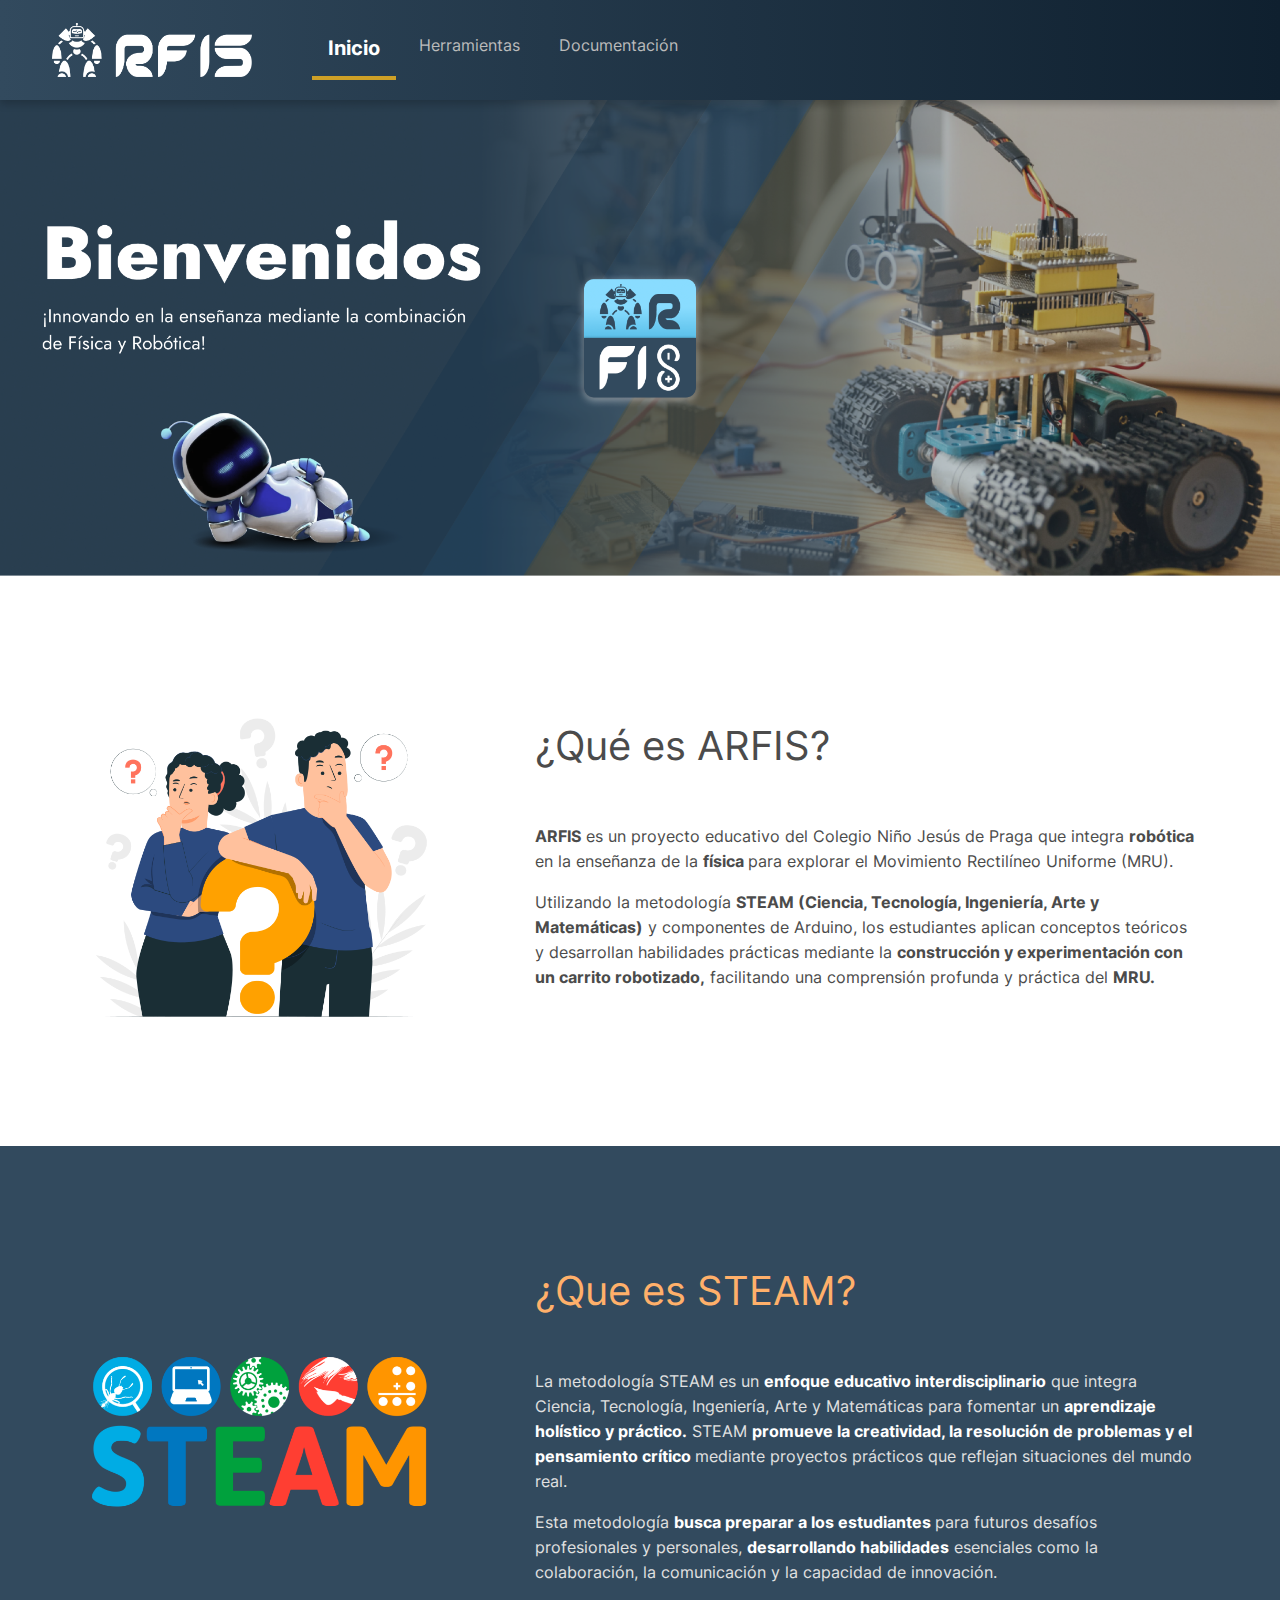
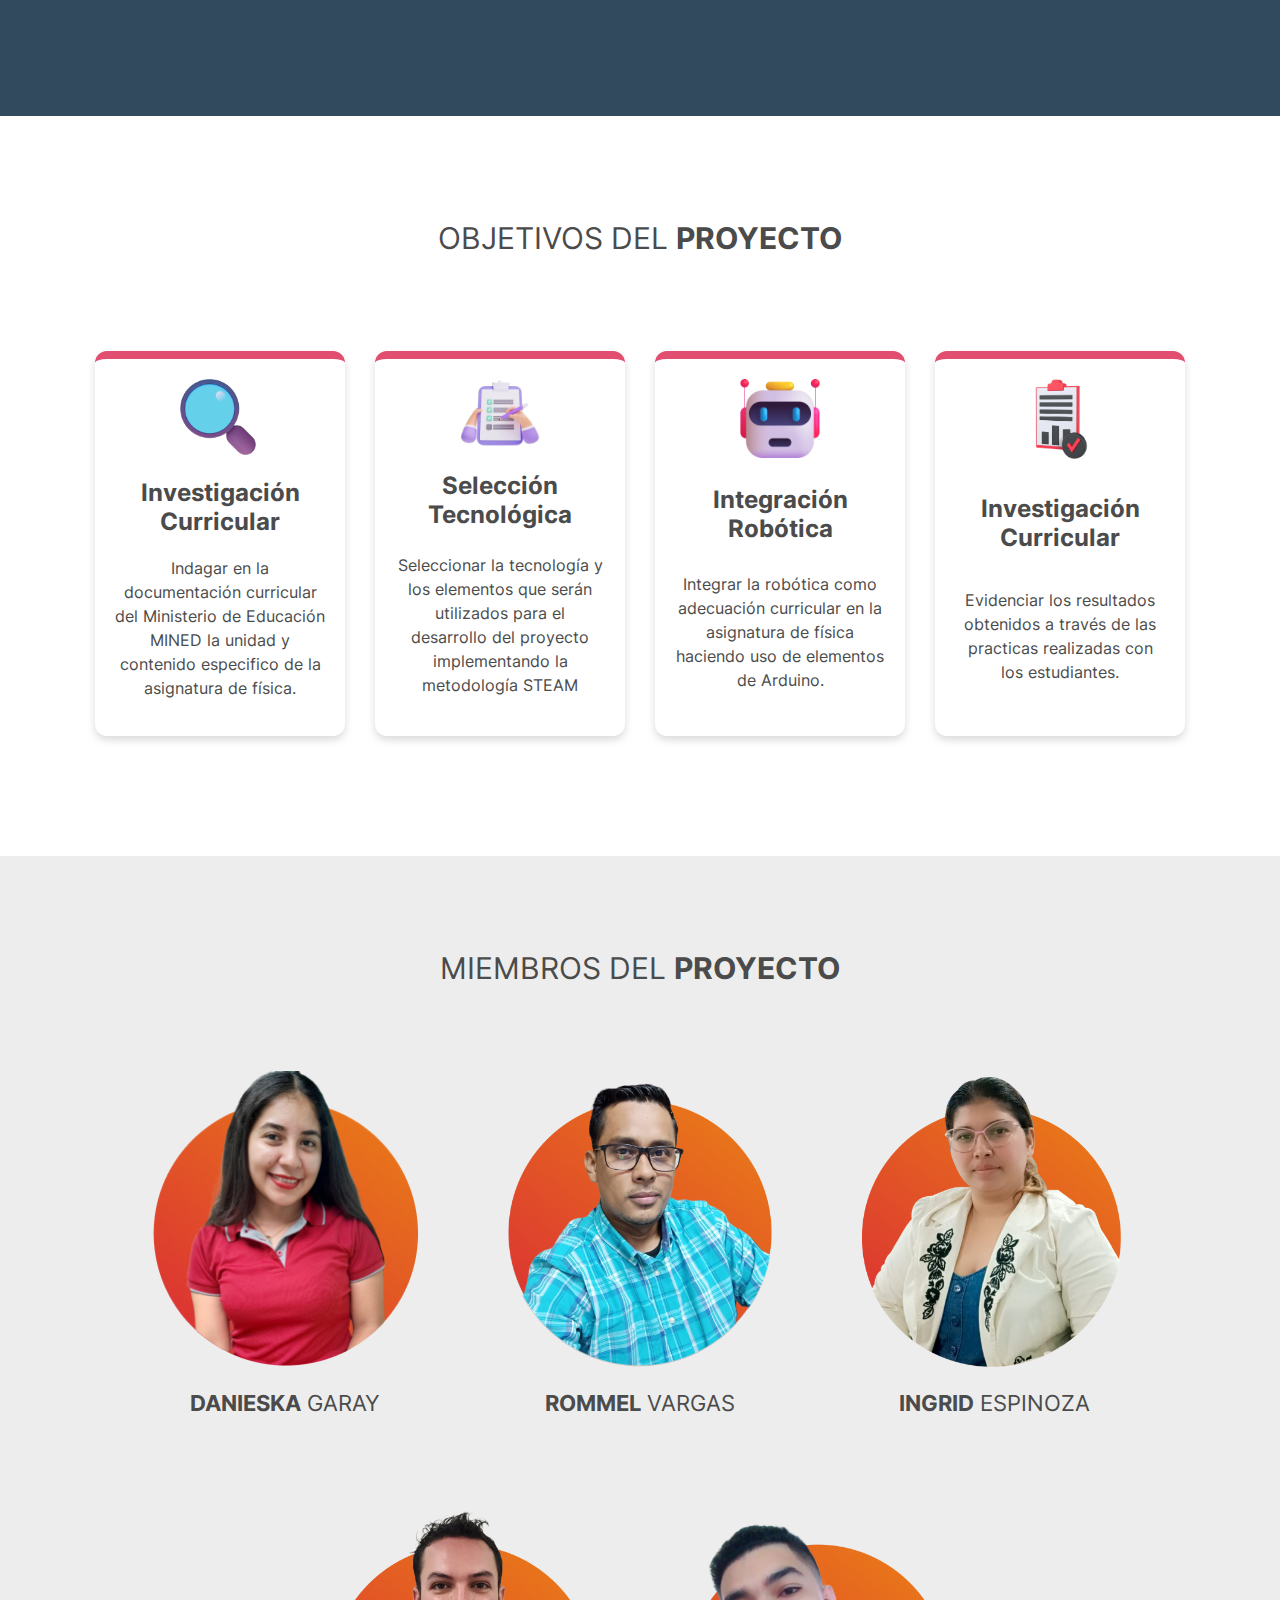
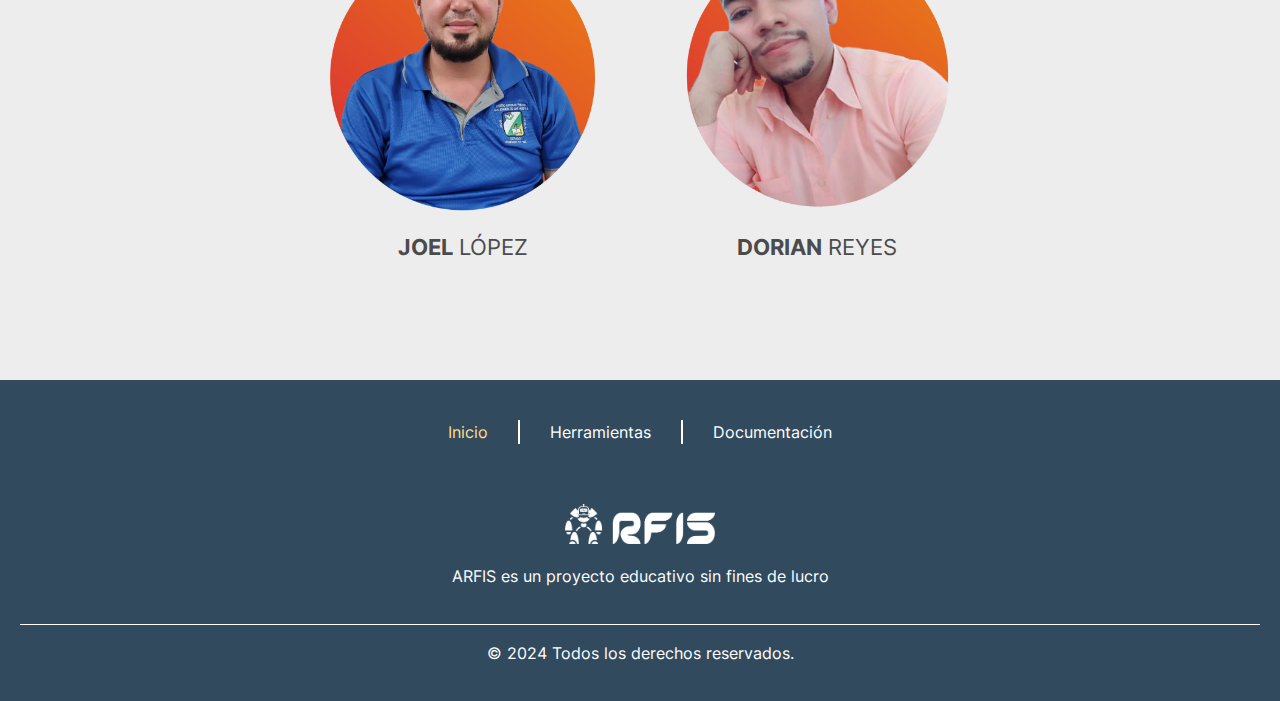
<file: index.html>
<!DOCTYPE html>
<html lang="es">
  <head>
    <meta charset="UTF-8" />
    <meta name="viewport" content="width=device-width, initial-scale=1.0" />
    <title>Inicio</title>
    <link rel="icon" href="./src/assets//img/Favicon.ico" type="" />
    <link
      rel="stylesheet"
      href="	https://cdn.jsdelivr.net/npm/bootstrap@5.3.3/dist/css/bootstrap.min.css"
    />
    <link rel="stylesheet" href="./src/css/styles.min.css" />
  </head>
  <body>
    <div class="container-base">
      <nav class="navbar navbar-expand-lg bg-body-tertiary">
        <div class="container-fluid">
          <div class="navbar-brand" href="#">
            <img class="logonav" src="./src/assets/img/logonav.png" alt="" />
          </div>
          <button
            class="navbar-toggler"
            type="button"
            data-bs-toggle="collapse"
            data-bs-target="#navbarSupportedContent"
            aria-controls="navbarSupportedContent"
            aria-expanded="false"
            aria-label="Toggle navigation"
          >
            <span class="navbar-toggler-icon"></span>
          </button>
          <div class="collapse navbar-collapse" id="navbarSupportedContent">
            <ul class="navbar-nav me-auto mb-2 mb-lg-0">
              <li class="nav-item activo">
                <a class="nav-link" aria-current="page" href="./index.html"
                  >Inicio</a
                >
              </li>
              <li class="nav-item">
                <a class="nav-link" href="./herramientas.html">Herramientas</a>
              </li>
              <li class="nav-item">
                <a class="nav-link" href="./Documentación.html">Documentación</a>
              </li>
            </ul>
          </div>
        </div>
      </nav>
    </div>
    <div class="banner-base">
      <img class="desk" src="./src/assets/img/banner.png" alt="" />
      <img class="mbl" src="./src/assets/img/bannermobile.png" alt="">

    </div>
    <div class="info">
      <section class="w-100 d-flex justify-content-center">
        <div class="block-1">
          <div class="text">
            <p style="font-size: 40px;" class="mb-5"><strong></strong>¿Qué es ARFIS?</p>
            <p>
              <strong>ARFIS</strong> es un proyecto educativo del Colegio Niño
              Jesús de Praga que integra <strong>robótica</strong> en la
              enseñanza de la <strong>física </strong>para explorar el
              Movimiento Rectilíneo Uniforme (MRU).
            </p>
            <p>
              Utilizando la metodología
              <strong
                >STEAM (Ciencia, Tecnología, Ingeniería, Arte y
                Matemáticas)</strong
              >
              y componentes de Arduino, los estudiantes aplican conceptos
              teóricos y desarrollan habilidades prácticas mediante la
              <strong
                >construcción y experimentación con un carrito
                robotizado,</strong
              >
              facilitando una comprensión profunda y práctica del
              <strong>MRU.</strong>
            </p>
          </div>
          <div class="img">
            <img src="./src/assets/img/as.png" alt="" />
          </div>
        </div>
      </section>

      <section class="b-2">
        <div class="block-1 strong" >
          <div class="text">
            <p style="color: #ffb06a !important; font-size: 40px" class="mb-5">¿Que es STEAM?</h>
            <p>
              La metodología STEAM es un
              <strong>enfoque educativo interdisciplinario</strong> que integra
              Ciencia, Tecnología, Ingeniería, Arte y Matemáticas para fomentar
              un <strong>aprendizaje holístico y práctico.</strong> STEAM
              <strong>
                promueve la creatividad, la resolución de problemas y el
                pensamiento crítico
              </strong>
              mediante proyectos prácticos que reflejan situaciones del mundo
              real.
            </p>
            <p>
              Esta metodología
              <strong>busca preparar a los estudiantes </strong>para futuros
              desafíos profesionales y personales,
              <strong>desarrollando habilidades</strong>
              esenciales como la colaboración, la comunicación y la capacidad de
              innovación.
            </p>
          </div>
          <div class="img">
            <img src="./src/assets/img/STEAMlogo.png" alt="" />
          </div>
        </div>
      </section>

      <div class="block-2">
        <div style="display: flex; align-items: center">
          <p style="margin: 0; font-size: 30px; color: #444444">
            OBJETIVOS DEL <strong>PROYECTO</strong>
          </p>
        </div>

        <div class="cards">
          <div class="e-card">
            <img src="./src/assets/img/LUPA.png" alt="" />
            <h4 class="title"><strong>Investigación Curricular</strong></h4>
            <p>
              Indagar en la documentación curricular del Ministerio de Educación
              MINED la unidad y contenido especifico de la asignatura de física.
            </p>
          </div>
          <div class="e-card">
            <img src="./src/assets/img/notes.png" alt="" />
            <h4 class="title"><strong>Selección Tecnológica</strong></h4>
            <p>
              Seleccionar la tecnología y los elementos que serán utilizados
              para el desarrollo del proyecto implementando la metodología STEAM
            </p>
          </div>
          <div class="e-card">
            <img src="./src/assets/img/headrobot.png" alt="" />
            <h4 class="title"><strong>Integración Robótica</strong></h4>
            <p>
              Integrar la robótica como adecuación curricular en la asignatura
              de física haciendo uso de elementos de Arduino.
            </p>
          </div>
          <div class="e-card">
            <img src="./src/assets/img/result.png" alt="" />
            <h4 class="title"><strong>Investigación Curricular</strong></h4>
            <p>
              Evidenciar los resultados obtenidos a través de las practicas
              realizadas con los estudiantes.
            </p>
          </div>
        </div>
      </div>

      <div class="block-3 w-100">
        <section>
          <div style="display: flex; align-items: center; margin-bottom: 80px">
            <p style="margin: 0; font-size: 30px; color: #444444">
              MIEMBROS DEL <strong>PROYECTO</strong>
            </p>
          </div>
          <ul class="integrants">
            <li class="person">
              <img src="./src/assets/img/integrants/Danieska.png" alt="">
                <p style="margin: 0; font-size: 22px;">
                   <strong>DANIESKA</strong>  GARAY
                </p>
            </li>
            <li class="person">
              <img src="./src/assets/img/integrants/Rommel.png" alt="">
              <p style="margin: 0; font-size: 22px;">
                <strong>ROMMEL</strong>  VARGAS
             </p>
            </li>
            <li class="person">
              <img src="./src/assets/img/integrants/Ingrid.png" alt="">
              <p style="margin: 0; font-size: 22px;">
                <strong>INGRID</strong>  ESPINOZA
              </p>
            </li>
            <li class="person">
              <img src="./src/assets/img/integrants/Joel.png" alt="">
              <p style="margin: 0; font-size: 22px;">
                <strong>JOEL</strong> LÓPEZ
              </p>
            </li>
            <li class="person">
              <img src="./src/assets/img/integrants/Dorian.png" alt="">
              <p style="margin: 0; font-size: 22px;">
                <strong>DORIAN</strong>  REYES
             </p>
            </li>
          </ul>
        </section>
      </div>
    </div>

    <div class="footer">
      <div class="pages">
        <a href="" class="active">Inicio</a>
        <span class="line"></span>
        <a href="./herramientas.html">Herramientas</a>
        <span class="line"></span>
        <a href="./Documentación.html">Documentación</a>
      </div>
      <div class="images">
        <img src="/src/assets/img/logonav.png" alt="">
        <p>ARFIS es un proyecto educativo sin fines de lucro</p>
      </div>
      <span class="line-ver"></span>
      <p class="mt-3">© 2024 Todos los derechos reservados.</p>
    </div>
    <script src="https://cdn.jsdelivr.net/npm/bootstrap@5.3.3/dist/js/bootstrap.bundle.min.js"></script>
  </body>
</html>
</file>
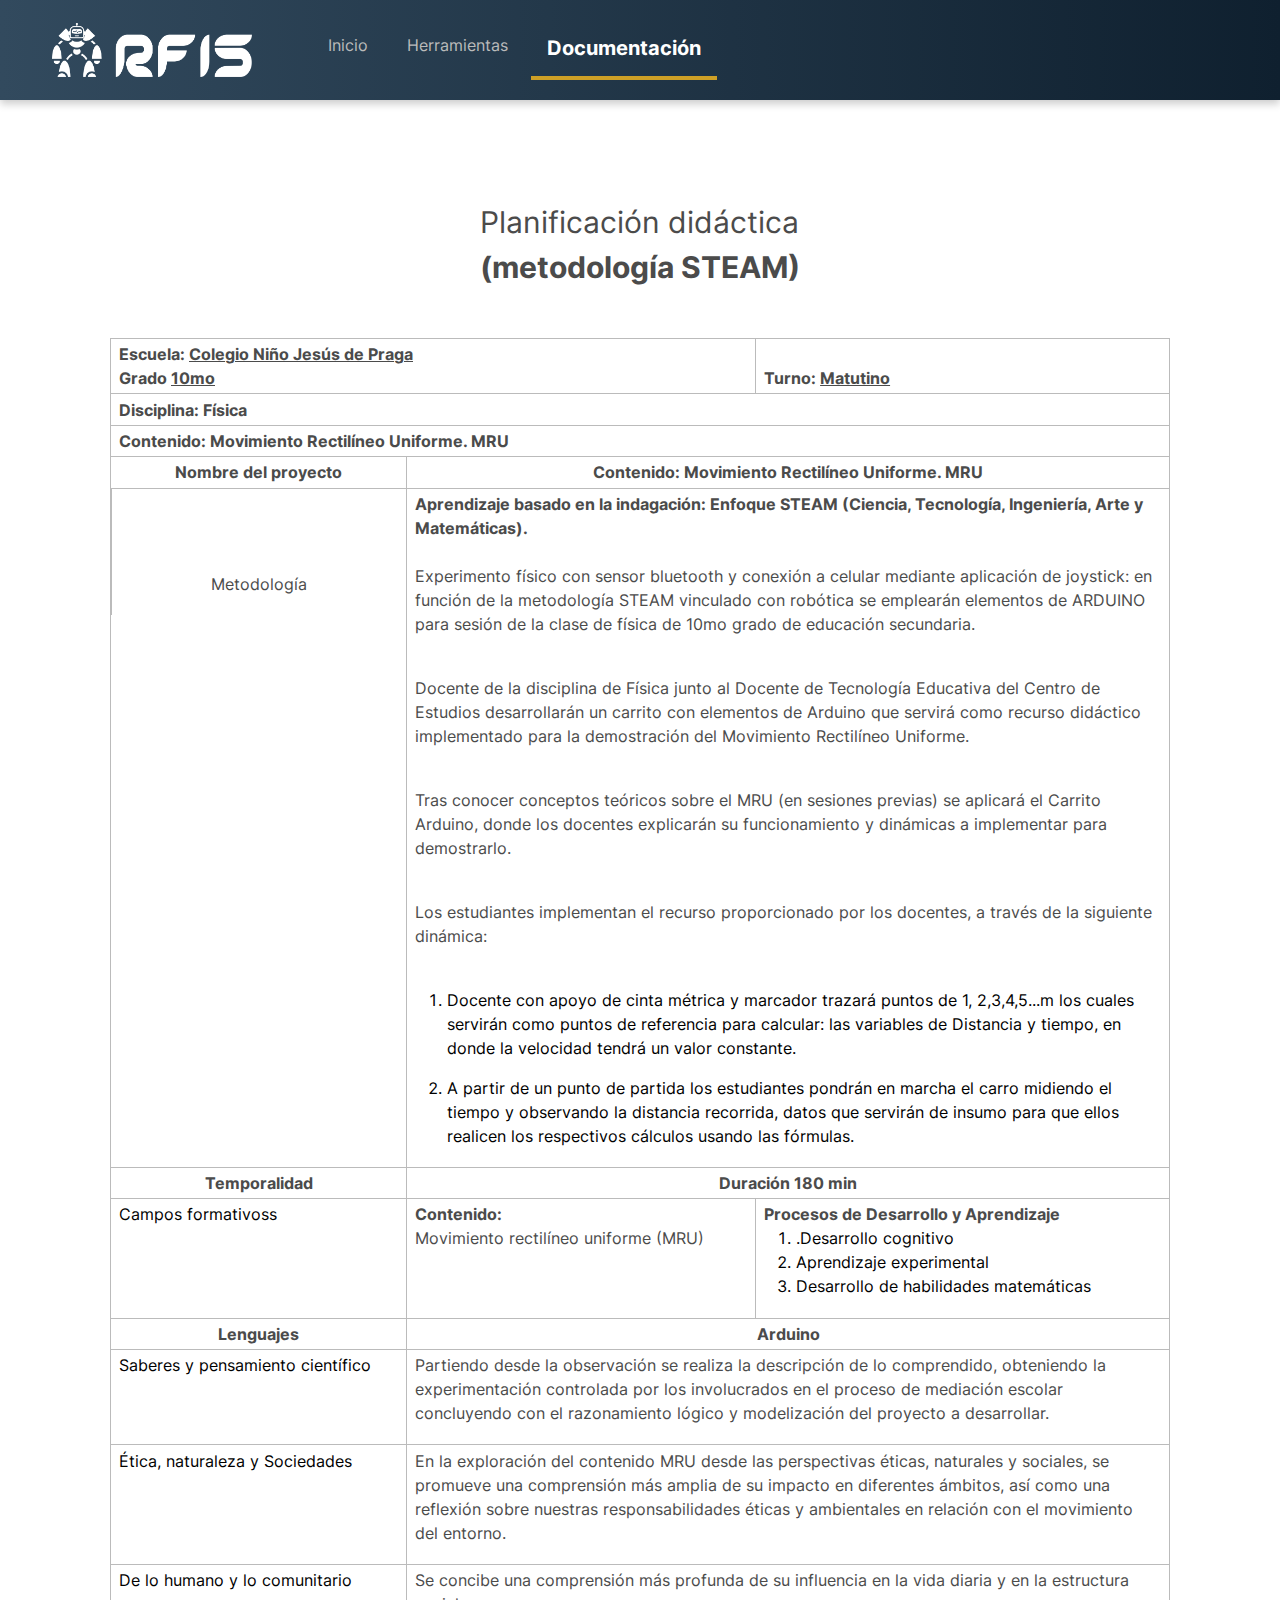
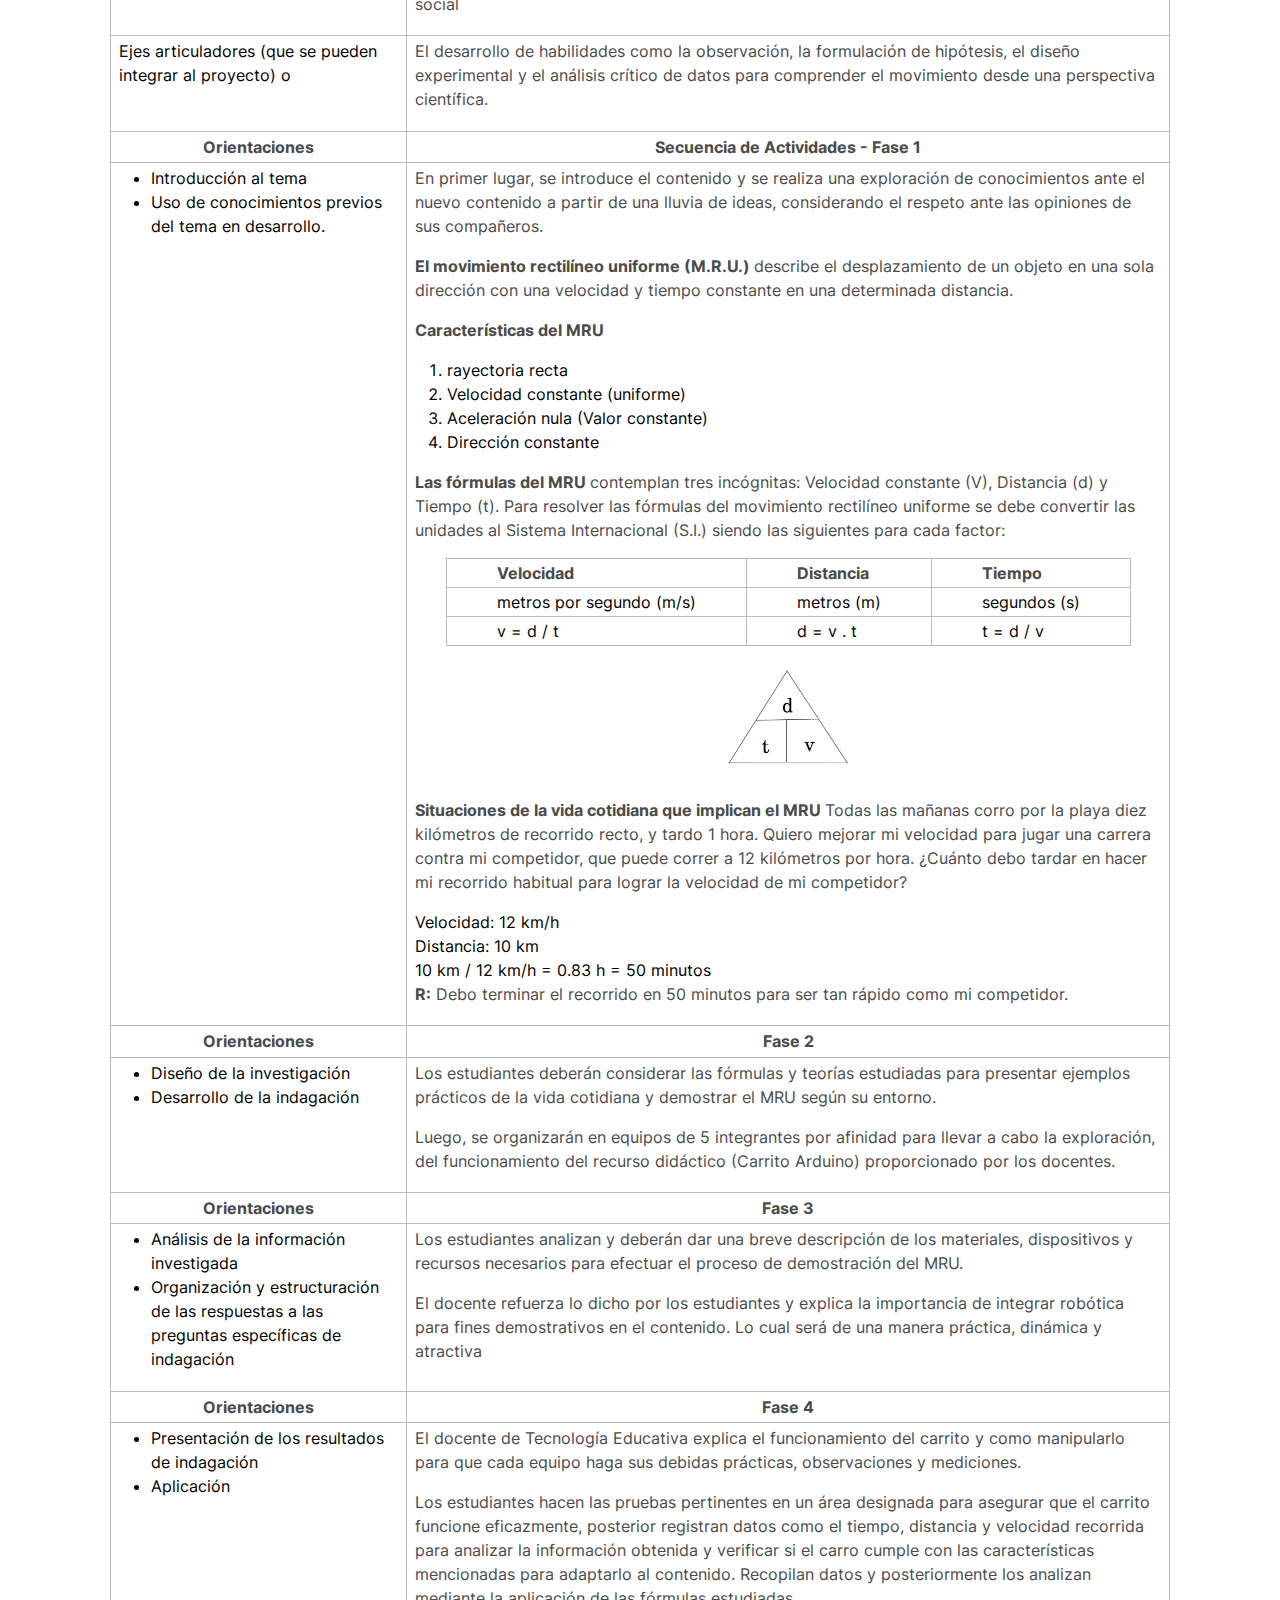
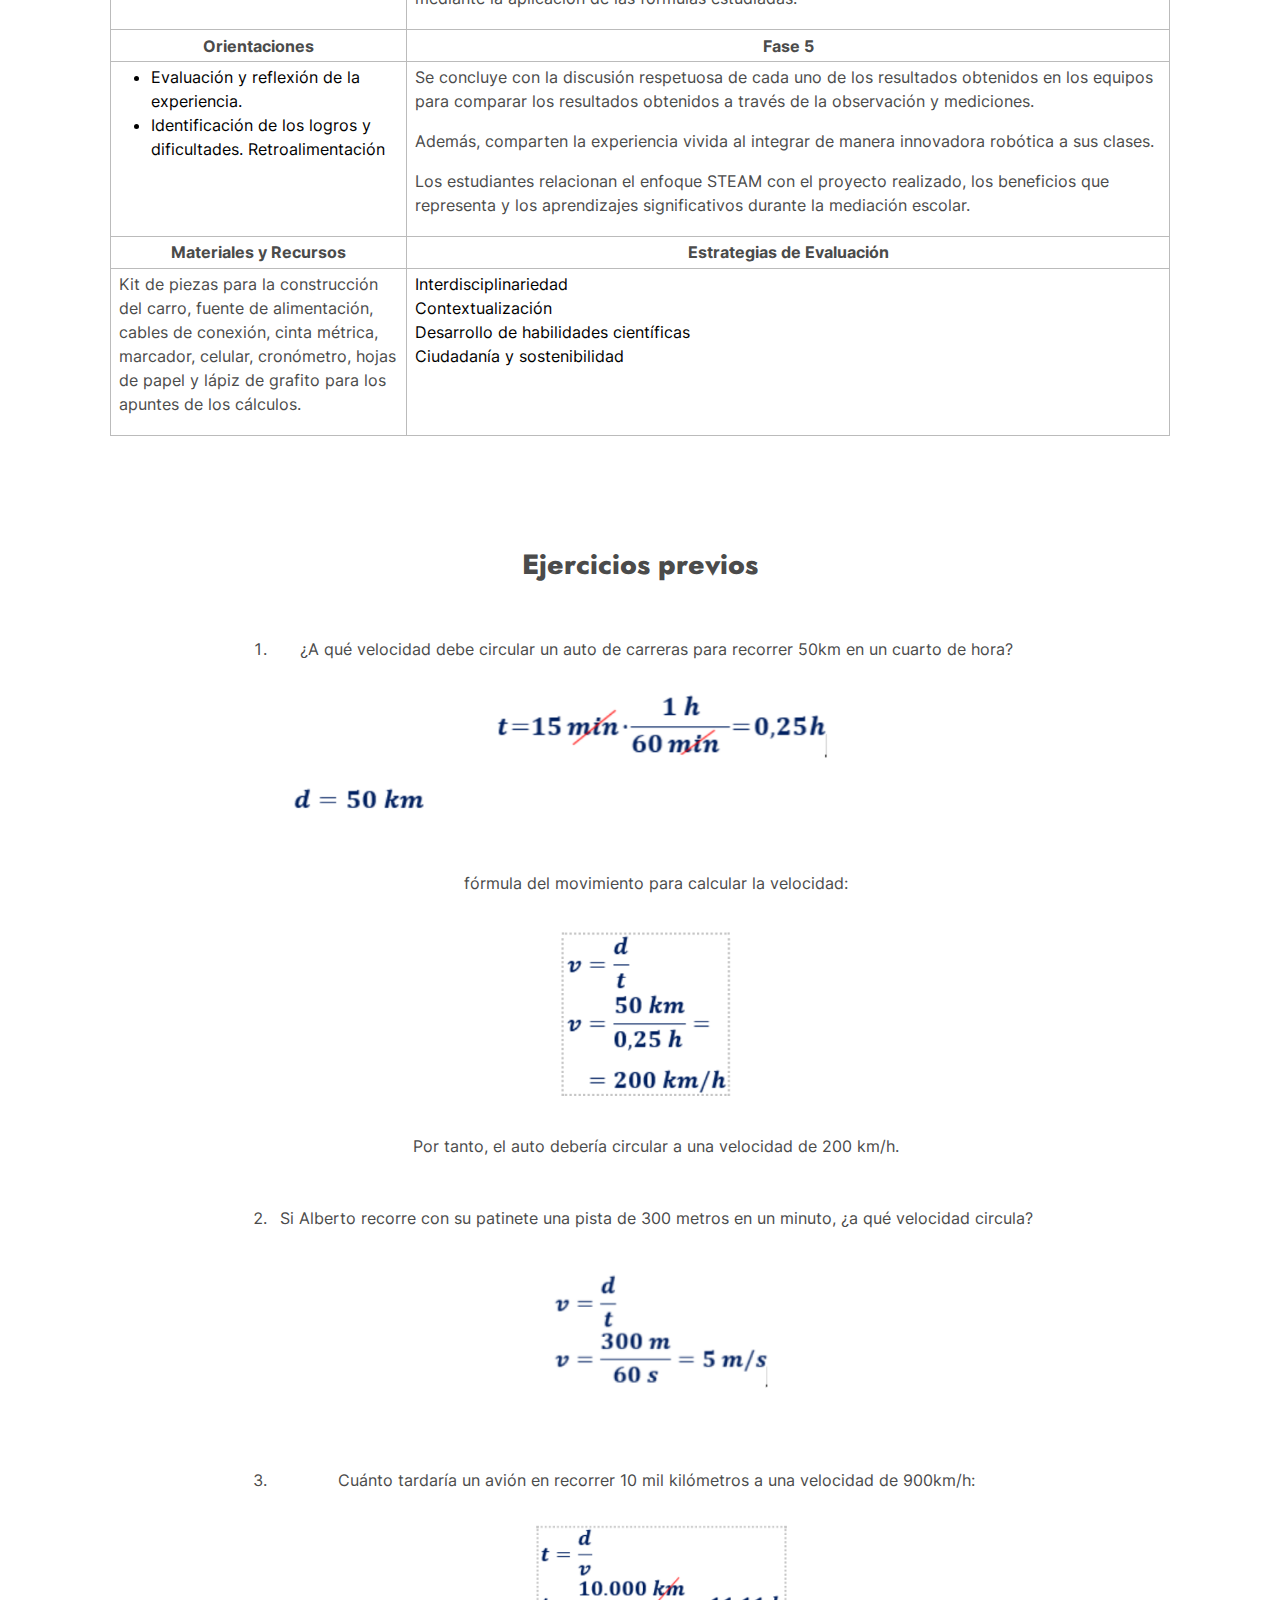
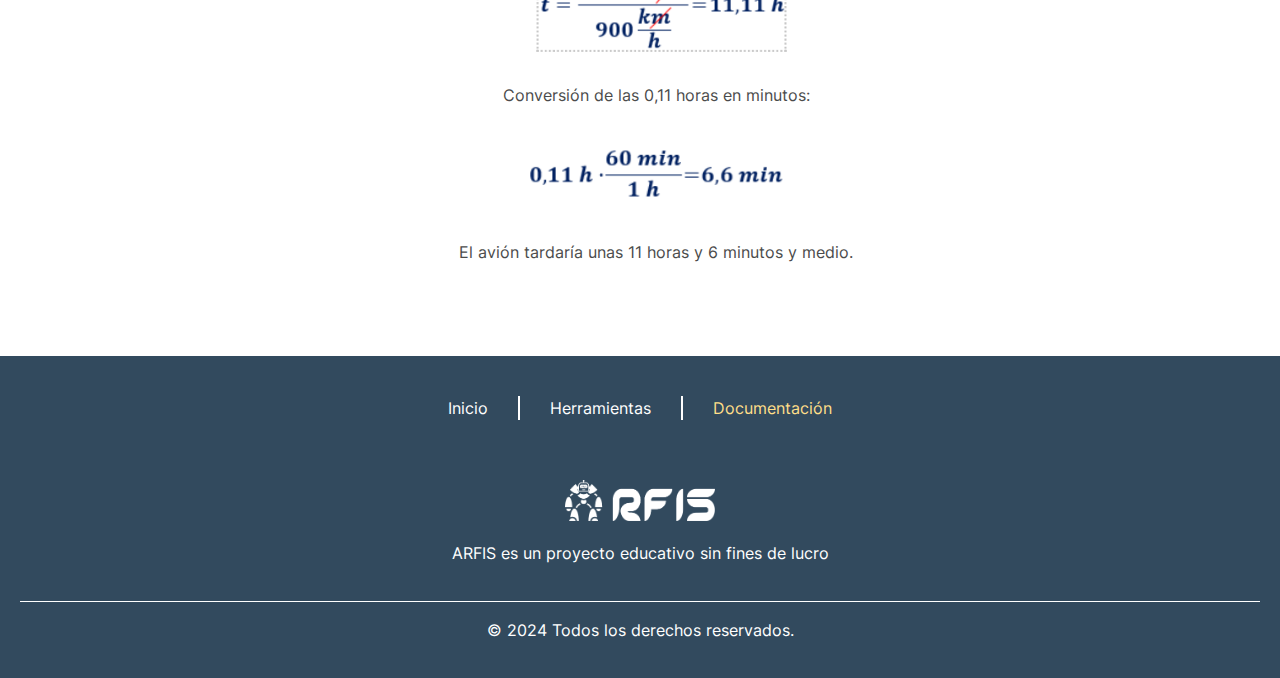
<file: Documentación.html>
<!DOCTYPE html>
<html lang="es">
  <head>
    <meta charset="UTF-8" />
    <meta name="viewport" content="width=device-width, initial-scale=1.0" />
    <title>Documentación</title>
    <link rel="icon" href="./src//assets//img//Favicon.ico" type="" />
    <link
      rel="stylesheet"
      href="	https://cdn.jsdelivr.net/npm/bootstrap@5.3.3/dist/css/bootstrap.min.css"
    />
    <link rel="stylesheet" href="./src/css/styles.min.css" />
  </head>
  <body>
    <div class="container-base">
      <nav class="navbar navbar-expand-lg bg-body-tertiary">
        <div class="container-fluid">
          <div class="navbar-brand" href="#">
            <img class="logonav" src="./src/assets/img/logonav.png" alt="" />
          </div>
          <button
            class="navbar-toggler"
            type="button"
            data-bs-toggle="collapse"
            data-bs-target="#navbarSupportedContent"
            aria-controls="navbarSupportedContent"
            aria-expanded="false"
            aria-label="Toggle navigation"
          >
            <span class="navbar-toggler-icon"></span>
          </button>
          <div class="collapse navbar-collapse" id="navbarSupportedContent">
            <ul class="navbar-nav me-auto mb-2 mb-lg-0">
              <li class="nav-item">
                <a class="nav-link" aria-current="page" href="./index.html"
                  >Inicio</a
                >
              </li>
              <li class="nav-item">
                <a class="nav-link" href="./herramientas.html">Herramientas</a>
              </li>
              <li class="nav-item activo">
                <a class="nav-link" href="./Documentación.html"
                  >Documentación</a
                >
              </li>
            </ul>
          </div>
        </div>
      </nav>
    </div>

    <div class="doc-info">
      <div class="block-1">
        <p class="mb-5" style="margin: 0; font-size: 30px; color: #444444">
          Planificación didáctica <br />
          <strong>(metodología STEAM)</strong>
        </p>
        <div class="ltable">
          <table class="table">
            <thead>
              <tr>
                <th colspan="2" scope="col">
                  <strong>
                    Escuela: <u> Colegio Niño Jesús de Praga </u>
                  </strong>
                  <br />
                  <strong> Grado <u> 10mo</u> </strong>
                </th>
                <th colspan="2" scope="col">
                  <strong> Turno: <u> Matutino</u> </strong>
                </th>
              </tr>
              <tr>
                <th colspan="3">
                  <strong> Disciplina: Física</strong>
                </th>
              </tr>
              <tr>
                <th colspan="3">
                  <strong>
                    Contenido: Movimiento Rectilíneo Uniforme. MRU
                  </strong>
                </th>
              </tr>
              <tr>
                <th>
                  <strong class="center-en"> Nombre del proyecto </strong>
                </th>
                <th colspan="2">
                  <strong class="center-en">
                    Contenido: Movimiento Rectilíneo Uniforme. MRU
                  </strong>
                </th>
              </tr>
            </thead>
            <tbody>
              <tr>
                <td class="center-en" colspan="1">
                  <p style="height: 100%; margin-top: 80px">Metodología</p>
                </td>
                <td colspan="2">
                  <strong>
                    Aprendizaje basado en la indagación: Enfoque STEAM (Ciencia,
                    Tecnología, Ingeniería, Arte y Matemáticas).
                  </strong>
                  <br /><br />
                  <p>
                    Experimento físico con sensor bluetooth y conexión a celular
                    mediante aplicación de joystick: en función de la
                    metodología STEAM vinculado con robótica se emplearán
                    elementos de ARDUINO para sesión de la clase de física de
                    10mo grado de educación secundaria.
                  </p>
                  <br /><b></b>
                  <p>
                    Docente de la disciplina de Física junto al Docente de
                    Tecnología Educativa del Centro de Estudios desarrollarán un
                    carrito con elementos de Arduino que servirá como recurso
                    didáctico implementado para la demostración del Movimiento
                    Rectilíneo Uniforme.
                  </p>
                  <br /><b></b>
                  <p>
                    Tras conocer conceptos teóricos sobre el MRU (en sesiones
                    previas) se aplicará el Carrito Arduino, donde los docentes
                    explicarán su funcionamiento y dinámicas a implementar para
                    demostrarlo.
                  </p>
                  <br /><b></b>
                  <p>
                    Los estudiantes implementan el recurso proporcionado por los
                    docentes, a través de la siguiente dinámica:
                  </p>
                  <br /><b></b>
                  <ol>
                    <li>
                      Docente con apoyo de cinta métrica y marcador trazará
                      puntos de 1, 2,3,4,5...m los cuales servirán como puntos
                      de referencia para calcular: las variables de Distancia y
                      tiempo, en donde la velocidad tendrá un valor constante.
                      <p></p>
                    </li>
                    <li>
                      A partir de un punto de partida los estudiantes pondrán en
                      marcha el carro midiendo el tiempo y observando la
                      distancia recorrida, datos que servirán de insumo para que
                      ellos realicen los respectivos cálculos usando las
                      fórmulas.  
                    </li>
                  </ol>
                </td>
              </tr>
              <tr>
                <td colspan="1">
                  <strong class="center-en"> Temporalidad </strong>
                </td>
                <td colspan="2">
                  <strong class="w-100 center-en"> Duración 180 min </strong>
                </td>
              </tr>
              <tr>
                <td>Campos formativoss</td>
                <td>
                  <strong>
                    Contenido:
                    <br />
                  </strong>
                  <p>Movimiento rectilíneo uniforme (MRU)</p>
                </td>
                <td>
                  <strong>Procesos de Desarrollo y Aprendizaje </strong>
                  <ol>
                    <li>.Desarrollo cognitivo</li>
                    <li>Aprendizaje experimental</li>
                    <li>Desarrollo de habilidades matemáticas</li>
                  </ol>
                </td>
              </tr>
              <tr>
                <td>
                  <strong class="center-en"> Lenguajes </strong>
                </td>
                <td colspan="2">
                  <strong class="w-100 center-en"> Arduino </strong>
                </td>
              </tr>
              <tr>
                <td>Saberes y pensamiento científico</td>
                <td colspan="2">
                  <p class="w-100">
                    Partiendo desde la observación se realiza la descripción de
                    lo comprendido, obteniendo la experimentación controlada por
                    los involucrados en el proceso de mediación escolar
                    concluyendo con el razonamiento lógico y modelización del
                    proyecto a desarrollar.
                  </p>
                </td>
              </tr>
              <tr>
                <td>Ética, naturaleza y Sociedades</td>
                <td colspan="2">
                  <p class="w-100">
                    En la exploración del contenido MRU desde las perspectivas
                    éticas, naturales y sociales, se promueve una comprensión
                    más amplia de su impacto en diferentes ámbitos, así como una
                    reflexión sobre nuestras responsabilidades éticas y
                    ambientales en relación con el movimiento del entorno.
                  </p>
                </td>
              </tr>
              <tr>
                <td>De lo humano y lo comunitario</td>
                <td colspan="2">
                  <p class="w-100">
                    Se concibe una comprensión más profunda de su influencia en
                    la vida diaria y en la estructura social
                  </p>
                </td>
              </tr>
              <tr>
                <td>
                  Ejes articuladores (que se pueden integrar al proyecto) o
                </td>
                <td colspan="2">
                  <p class="w-100">
                    El desarrollo de habilidades como la observación, la
                    formulación de hipótesis, el diseño experimental y el
                    análisis crítico de datos para comprender el movimiento
                    desde una perspectiva científica.
                  </p>
                </td>
              </tr>
              <tr>
                <td>
                  <strong class="center-en"> Orientaciones </strong>
                </td>
                <td colspan="2">
                  <strong class="w-100 center-en">
                    Secuencia de Actividades - Fase 1
                  </strong>
                </td>
              </tr>
              <tr>
                <td>
                  <ul>
                    <li>Introducción al tema</li>
                    <li>
                      Uso de conocimientos previos del tema en desarrollo.
                    </li>
                  </ul>
                </td>
                <td colspan="2">
                  <p class="w-100">
                    En primer lugar, se introduce el contenido y se realiza una
                    exploración de conocimientos ante el nuevo contenido a
                    partir de una lluvia de ideas, considerando el respeto ante
                    las opiniones de sus compañeros.
                  </p>
                  <p>
                    <strong>
                      El movimiento rectilíneo uniforme (M.R.U.)
                    </strong>
                    describe el desplazamiento de un objeto en una sola
                    dirección con una velocidad y tiempo constante en una
                    determinada distancia.
                  </p>
                  <p></p>
                  <p>
                    <strong> Características del MRU </strong>
                  </p>
                  <ol>
                    <li>rayectoria recta</li>
                    <li>Velocidad constante (uniforme)</li>
                    <li>Aceleración nula (Valor constante)</li>
                    <li>Dirección constante</li>
                  </ol>
                  <p></p>
                  <p>
                    <strong> Las fórmulas del MRU </strong>
                    contemplan tres incógnitas: Velocidad constante (V),
                    Distancia (d) y Tiempo (t). Para resolver las fórmulas del
                    movimiento rectilíneo uniforme se debe convertir las
                    unidades al Sistema Internacional (S.I.) siendo las
                    siguientes para cada factor:
                  </p>

                  <section
                    class="t-interna mb-2 d-flex"
                    style="flex-direction: column; align-items: center"
                  >
                    <table class="tabla-interna">
                      <tbody>
                        <tr>
                          <td>
                            <strong> Velocidad </strong>
                          </td>
                          <td>
                            <strong> Distancia </strong>
                          </td>
                          <td>
                            <strong> Tiempo </strong>
                          </td>
                        </tr>
                        <tr>
                          <td>metros por segundo (m/s)</td>
                          <td>metros (m)</td>
                          <td>segundos (s)</td>
                        </tr>
                        <tr>
                          <td>v = d / t</td>
                          <td>d = v . t</td>
                          <td>t = d / v</td>
                        </tr>
                      </tbody>
                    </table>

                    <div class="d-flex align-items-center">
                      <img
                        class="m-4"
                        width="120px"
                        src="./src/assets/img/Triangle.png"
                        alt=""
                      />
                    </div>
                  </section>
                  <p>
                    <strong>
                      Situaciones de la vida cotidiana que implican el MRU
                    </strong>
                    Todas las mañanas corro por la playa diez kilómetros de
                    recorrido recto, y tardo 1 hora. Quiero mejorar mi velocidad
                    para jugar una carrera contra mi competidor, que puede
                    correr a 12 kilómetros por hora. ¿Cuánto debo tardar en
                    hacer mi recorrido habitual para lograr la velocidad de mi
                    competidor?
                  </p>
                  <span>Velocidad: 12 km/h </span><br />
                  <span>Distancia: 10 km </span><br />
                  <span>10 km / 12 km/h = 0.83 h = 50 minutos </span>
                  <p>
                    <strong>R:</strong>
                    Debo terminar el recorrido en 50 minutos para ser tan rápido
                    como mi competidor.
                  </p>
                </td>
              </tr>
              <tr>
                <td>
                  <strong class="center-en"> Orientaciones </strong>
                </td>
                <td colspan="2">
                  <strong class="w-100 center-en"> Fase 2 </strong>
                </td>
              </tr>
              <tr>
                <td>
                  <ul>
                    <li>Diseño de la investigación</li>
                    <li>Desarrollo de la indagación</li>
                  </ul>
                </td>
                <td colspan="2">
                  <p class="w-100">
                    Los estudiantes deberán considerar las fórmulas y teorías
                    estudiadas para presentar ejemplos prácticos de la vida
                    cotidiana y demostrar el MRU según su entorno.
                  </p>
                  <p></p>
                  <p class="w-100">
                    Luego, se organizarán en equipos de 5 integrantes por
                    afinidad para llevar a cabo la exploración, del
                    funcionamiento del recurso didáctico (Carrito Arduino)
                    proporcionado por los docentes.
                  </p>
                </td>
              </tr>
              <tr>
                <td>
                  <strong class="center-en"> Orientaciones </strong>
                </td>
                <td colspan="2">
                  <strong class="w-100 center-en"> Fase 3 </strong>
                </td>
              </tr>
              <tr>
                <td>
                  <ul>
                    <li>Análisis de la información investigada</li>
                    <li>
                      Organización y estructuración de las respuestas a las
                      preguntas específicas de indagación
                    </li>
                  </ul>
                </td>
                <td colspan="2">
                  <p class="w-100">
                    Los estudiantes analizan y deberán dar una breve descripción
                    de los materiales, dispositivos y recursos necesarios para
                    efectuar el proceso de demostración del MRU.
                  </p>
                  <p></p>
                  <p class="w-100">
                    El docente refuerza lo dicho por los estudiantes y explica
                    la importancia de integrar robótica para fines demostrativos
                    en el contenido. Lo cual será de una manera práctica,
                    dinámica y atractiva
                  </p>
                </td>
              </tr>
              <tr>
                <td>
                  <strong class="center-en"> Orientaciones </strong>
                </td>
                <td colspan="2">
                  <strong class="w-100 center-en"> Fase 4 </strong>
                </td>
              </tr>
              <tr>
                <td>
                  <ul>
                    <li>Presentación de los resultados de indagación</li>
                    <li>Aplicación</li>
                  </ul>
                </td>
                <td colspan="2">
                  <p class="w-100">
                    El docente de Tecnología Educativa explica el funcionamiento
                    del carrito y como manipularlo para que cada equipo haga sus
                    debidas prácticas, observaciones y mediciones.
                  </p>
                  <p></p>
                  <p class="w-100">
                    Los estudiantes hacen las pruebas pertinentes en un área
                    designada para asegurar que el carrito funcione eficazmente,
                    posterior registran datos como el tiempo, distancia y
                    velocidad recorrida para analizar la información obtenida y
                    verificar si el carro cumple con las características
                    mencionadas para adaptarlo al contenido. Recopilan datos y
                    posteriormente los analizan mediante la aplicación de las
                    fórmulas estudiadas.
                  </p>
                </td>
              </tr>
              <tr>
                <td>
                  <strong class="center-en"> Orientaciones </strong>
                </td>
                <td colspan="2">
                  <strong class="w-100 center-en"> Fase 5 </strong>
                </td>
              </tr>
              <tr>
                <td>
                  <ul>
                    <li>Evaluación y reflexión de la experiencia.</li>
                    <li>
                      Identificación de los logros y dificultades.
                      Retroalimentación
                    </li>
                  </ul>
                </td>
                <td colspan="2">
                  <p class="w-100">
                    Se concluye con la discusión respetuosa de cada uno de los
                    resultados obtenidos en los equipos para comparar los
                    resultados obtenidos a través de la observación y
                    mediciones.
                  </p>
                  <p></p>
                  <p class="w-100">
                    Además, comparten la experiencia vivida al integrar de
                    manera innovadora robótica a sus clases.
                  </p>
                  <p></p>
                  <p class="w-100">
                    Los estudiantes relacionan el enfoque STEAM con el proyecto
                    realizado, los beneficios que representa y los aprendizajes
                    significativos durante la mediación escolar.
                  </p>
                </td>
              </tr>
              <tr>
                <td>
                  <strong class="center-en"> Materiales y Recursos </strong>
                </td>
                <td colspan="2">
                  <strong class="w-100 center-en">
                    Estrategias de Evaluación
                  </strong>
                </td>
              </tr>
              <tr>
                <td>
                  <p>
                    Kit de piezas para la construcción del carro, fuente de
                    alimentación, cables de conexión, cinta métrica, marcador,
                    celular, cronómetro, hojas de papel y lápiz de grafito para
                    los apuntes de los cálculos.
                  </p>
                </td>
                <td colspan="2">
                  <span>Interdisciplinariedad </span><br />
                  <span> Contextualización </span><br />
                  <span> Desarrollo de habilidades científicas </span><br />
                  <span> Ciudadanía y sostenibilidad </span><br />
                </td>
              </tr>
            </tbody>
          </table>
        </div>
        <p></p>
      </div>

      <div class="block-2">
        <div class="content">
          <h3>Ejercicios previos</h3>
          <br /><br />
          <ol>
            <li>
              <p>
                ¿A qué velocidad debe circular un auto de carreras para recorrer
                50km en un cuarto de hora?
              </p>
              <img class="mb-5" src="./src/assets/img/ejer1.png" alt="" />

              <p>fórmula del movimiento para calcular la velocidad:</p>
              <p>
                <img src="./src/assets/img/ejer2.png" alt="" />
              </p>
              <p class="mb-5">
                Por tanto, el auto debería circular a una velocidad de 200 km/h.
              </p>
            </li>
            <li>
              <p>
                Si Alberto recorre con su patinete una pista de 300 metros en un
                minuto, ¿a qué velocidad circula?
              </p>
              <p>
                <img src="./src/assets/img/ejer3.png" alt="" />
              </p>
            </li>
            <li>
              <p>
                Cuánto tardaría un avión en recorrer 10 mil kilómetros a una
                velocidad de 900km/h:
              </p>
              <p>
                <img src="./src/assets/img/ejer5.png" alt="" />
              </p>

              <p>Conversión de las 0,11 horas en minutos:</p>
              <p>
                <img src="./src/assets/img/ejer4.png" alt="" />
              </p>
              <p>El avión tardaría unas 11 horas y 6 minutos y medio.</p>
            </li>
          </ol>
        </div>
      </div>
    </div>

    <div class="footer">
      <div class="pages">
        <a href="./index.html">Inicio</a>
        <span class="line"></span>
        <a href="./herramientas.html">Herramientas</a>
        <span class="line"></span>
        <a href="./Documentación.html" class="active">Documentación</a>
      </div>
      <div class="images">
        <img src="/src/assets/img/logonav.png" alt="" />
        <p>ARFIS es un proyecto educativo sin fines de lucro</p>
      </div>
      <span class="line-ver"></span>
      <p class="mt-3">© 2024 Todos los derechos reservados.</p>
    </div>
    <script src="https://cdn.jsdelivr.net/npm/bootstrap@5.3.3/dist/js/bootstrap.bundle.min.js"></script>
  </body>
</html>
</file>
<file: src/css/styles.min.css>
@font-face{font-family:"Inter-Regular";src:url(../font/Inter-Regular.ttf)}@font-face{font-family:"Inter-Bold";src:url(../font/Inter-Bold.ttf)}@font-face{font-family:"Jost-Bold";src:url(../font/Jost-ExtraBold.ttf)}body{font-family:"Inter-Regular";color:#4b4b4b !important}body h1,body h2,body h3,body h4,body h5,body h6{font-family:"Jost-Bold";color:#4b4b4b}body strong{color:#4b4b4b;font-family:"Inter-Bold"}body p{color:#4b4b4b !important}.container-base{background:linear-gradient(to right, #324a5e, #0f202f);justify-content:center;display:flex;padding:10px 20px;box-shadow:0px 4px 8px rgba(0,0,0,0.2);position:relative;z-index:1}.container-base .navbar{width:100%;max-width:1400px;background-color:transparent !important}.container-base .navbar a{color:#fff}.container-base .navbar .navbar-brand{margin:0 60px 0 20px}.container-base .navbar .navbar-brand .logonav{width:200px;height:auto}@media (max-width: 767px){.container-base .navbar .navbar-brand{margin:0 0 0 20px}}.container-base .navbar .navbar-toggler{border:1px solid #fff}.container-base .navbar .navbar-toggler:focus{box-shadow:0 0 0 0.8px #fff !important}@media (max-width: 767px){.container-base .navbar .navbar-collapse{margin-top:30px}}.container-base .navbar .collapse .navbar-nav .nav-item{margin-right:7px;padding:5px 8px}.container-base .navbar .collapse .navbar-nav .nav-item:hover{cursor:pointer;border-bottom:4px solid #cea026}.container-base .navbar .collapse .navbar-nav .nav-item:hover a{color:#fff !important}.container-base .navbar .collapse .navbar-nav .nav-item .nav-link{color:#bbb}.container-base .activo{font-size:20px;border-bottom:4px solid #cea026;font-family:"Inter-Bold"}.container-base .activo a{color:#fff !important}.container-base .navbar-toggler-icon{background-image:url('data:image/svg+xml,<svg width="19" height="17" viewBox="0 0 19 17" fill="none" xmlns="http://www.w3.org/2000/svg"><path d="M17.5 14C17.8852 14.0002 18.2556 14.1486 18.5344 14.4144C18.8132 14.6802 18.979 15.0431 18.9975 15.4279C19.016 15.8127 18.8858 16.1898 18.6338 16.4812C18.3818 16.7726 18.0274 16.9558 17.644 16.993L17.5 17H1.5C1.11478 16.9998 0.744405 16.8514 0.465613 16.5856C0.186821 16.3198 0.020988 15.9569 0.00247574 15.5721C-0.0160365 15.1873 0.114192 14.8102 0.366175 14.5188C0.618159 14.2274 0.972581 14.0442 1.356 14.007L1.5 14H17.5ZM17.5 7C17.8978 7 18.2794 7.15804 18.5607 7.43934C18.842 7.72064 19 8.10218 19 8.5C19 8.89782 18.842 9.27936 18.5607 9.56066C18.2794 9.84196 17.8978 10 17.5 10H1.5C1.10218 10 0.720644 9.84196 0.43934 9.56066C0.158035 9.27936 0 8.89782 0 8.5C0 8.10218 0.158035 7.72064 0.43934 7.43934C0.720644 7.15804 1.10218 7 1.5 7H17.5ZM17.5 0C17.8978 0 18.2794 0.158035 18.5607 0.43934C18.842 0.720644 19 1.10218 19 1.5C19 1.89782 18.842 2.27936 18.5607 2.56066C18.2794 2.84196 17.8978 3 17.5 3H1.5C1.10218 3 0.720644 2.84196 0.43934 2.56066C0.158035 2.27936 0 1.89782 0 1.5C0 1.10218 0.158035 0.720644 0.43934 0.43934C0.720644 0.158035 1.10218 0 1.5 0H17.5Z" fill="white"/></svg>')}.footer{display:flex;background-color:#324a5e;padding:40px 20px 20px;justify-content:center;flex-direction:column;align-items:center;text-align:center}@media (max-width: 767px){.footer{padding:40px 20px 60px}}.footer h1,.footer h2,.footer h3,.footer h4,.footer h5,.footer h6,.footer p,.footer span,.footer strong{color:#fff !important}.footer .line{border-left:2px solid #fff}@media (max-width: 767px){.footer .line{border-bottom:2px solid #fff;width:100%}}.footer .line-ver{padding:10px 0;width:100%;border-bottom:1px solid #fff}.footer .pages{padding:0px 20px 60px;background-color:#324a5e;display:flex;gap:30px;justify-content:center;flex-direction:row}@media (max-width: 767px){.footer .pages{flex-direction:column;align-items:center}}.footer .pages .active{color:#ffdf89}.footer .pages a{text-decoration:none;color:#fff;cursor:pointer}.footer .pages a:hover{color:#ffdf89}.footer .images{display:flex;justify-content:center;align-items:center;flex-direction:column;gap:20px}.footer .images img{width:150px;height:auto}@media (max-width: 767px){.banner-base .desk{display:none !important}}.banner-base .mbl{display:none}@media (max-width: 767px){.banner-base .mbl{display:flex;width:100%;height:auto}}.banner-base img{display:flex;width:100%;height:auto}.info{flex-direction:column;display:flex;justify-content:center;align-items:center;align-content:center}.info .b-2{display:flex;width:100%;background:#324a5e;justify-content:center}.info .b-2 p{color:#e1e1e1 !important}.info .strong strong{color:#fff !important}.info .block-1{margin:50px 0;height:100%;flex-direction:row-reverse;display:flex;align-items:center;gap:100px;padding:60px 20px;width:100%;max-width:1150px;border-radius:14px;-webkit-border-radius:14px;-moz-border-radius:14px;-ms-border-radius:14px;-o-border-radius:14px}@media (max-width: 767px){.info .block-1{padding:60px 0 20px;margin:30px 20px 0 20px;gap:0;flex-direction:column}}.info .block-1 .text .mb-5{line-height:60px}.info .block-1 .text h2{color:#13369f !important;margin-bottom:25px}.info .block-1 .text p{font-size:16px;line-height:25px}@media (max-width: 767px){.info .block-1 .text p{text-align:center}}.info .block-1 .img img{height:350px}@media (max-width: 767px){.info .block-1 .img img{width:100%;height:auto}}.info .block-2{width:100%;padding:100px 0;display:flex;flex-direction:column;justify-content:center;align-items:center;text-align:center}@media (max-width: 767px){.info .block-2{padding:100px 20px;gap:50px}}.info .block-2 .cards{justify-content:center;width:100%;max-width:1500px;width:100%;padding:90px 20px 20px;display:flex;gap:30px}@media (max-width: 767px){.info .block-2 .cards{flex-direction:column;padding:0;align-items:center;gap:60px}}.info .block-2 .cards .e-card{border-top:8px solid #e14e6f;text-align:center;display:grid;justify-items:center;max-width:300px;box-shadow:0 4px 8px rgba(0,0,0,0.15);width:fit-content;padding:20px;border-radius:12px;-webkit-border-radius:12px;-moz-border-radius:12px;-ms-border-radius:12px;-o-border-radius:12px;background:#fff}@media (min-width: 1200px) and (max-width: 1366px){.info .block-2 .cards .e-card{max-width:250px}}.info .block-2 .cards .e-card img{margin-bottom:20px;width:80px}.info .block-2 .cards .e-card h4{margin-bottom:20px;color:#e14e6f}.info .block-3{width:100%;width:100%;padding:90px 20px 100px;display:flex;gap:30px;background:#ededed;justify-content:center}@media (max-width: 767px){.info .block-3{text-align:center;gap:15px}}.info .block-3 section{display:flex;flex-direction:column;align-items:center;justify-content:center;width:100%;max-width:1500px}.info .block-3 section .integrants{padding:0;list-style:none;display:flex;flex-wrap:wrap;justify-content:center;align-items:flex-end;gap:90px}@media (max-width: 767px){.info .block-3 section .integrants{gap:90px}}.info .block-3 section .integrants .person{width:calc(22% - 8px);height:auto;flex-direction:column;display:flex;align-items:center}@media (min-width: 1400px){.info .block-3 section .integrants .person{width:calc(15% - 8px)}}@media (max-width: 767px){.info .block-3 section .integrants .person{width:calc(80% - 8px)}}.info .block-3 section .integrants .person img{margin-bottom:20px;width:100%}.doc-info .banner img{width:100%;height:auto}@media (max-width: 767px){.doc-info .banner .dsk{display:none}}.doc-info .banner .mbl{display:none}@media (max-width: 767px){.doc-info .banner .mbl{display:block}}.doc-info .block-1{width:100%;padding:60px;display:flex;align-items:center;justify-content:center;text-align:center;text-align:left}@media (max-width: 767px){.doc-info .block-1{text-align:center;padding:60px 20px}}.doc-info .block-1 .general-content{width:100%;max-width:1400px;display:flex;align-items:center;gap:86px}@media (max-width: 767px){.doc-info .block-1 .general-content{flex-direction:column;width:100%;gap:10px}}.doc-info .block-1 .general-content .content{width:50%;display:flex;flex-direction:column;gap:10px}@media (max-width: 767px){.doc-info .block-1 .general-content .content{width:100%}}.doc-info .block-1 .general-content .content span{font-size:30px}.doc-info .block-1 .general-content .content img img{width:100%}.doc-info .block-2{background:#ededed;padding:100px 60px;display:flex;justify-content:center;align-items:center;text-align:center}@media (max-width: 767px){.doc-info .block-2{padding:60px 20px}}.doc-info .block-2 .general-content{width:100%;max-width:1400px;display:flex;align-items:center;gap:40px;flex-direction:column}@media (max-width: 767px){.doc-info .block-2 .general-content{width:100%}}.doc-info .block-2 .general-content .title{width:100%;display:flex;justify-content:center;padding-bottom:30px;border-bottom:1px solid #4b4b4b;margin-bottom:70px}@media (max-width: 767px){.doc-info .block-2 .general-content .title{margin-bottom:20px}}.doc-info .block-2 .general-content .title span{font-size:30px}.doc-info .block-2 .general-content .imagen-texto{display:flex;flex-direction:row;justify-content:center;gap:80px;text-align:left}@media (max-width: 767px){.doc-info .block-2 .general-content .imagen-texto{text-align:center;flex-direction:column}}.doc-info .block-2 .general-content .imagen-texto img{width:45%}@media (max-width: 767px){.doc-info .block-2 .general-content .imagen-texto img{width:100%}}.doc-info .block-2 .general-content .imagen-texto .info{align-items:flex-start;width:45%}@media (max-width: 767px){.doc-info .block-2 .general-content .imagen-texto .info{width:100%}.doc-info .block-2 .general-content .imagen-texto .info h4{width:100%}}.doc-info .block-2 .general-content .texto-imagen{display:flex;flex-direction:row;justify-content:center;gap:80px;text-align:left}@media (max-width: 767px){.doc-info .block-2 .general-content .texto-imagen{text-align:center;flex-direction:column-reverse;gap:60px}}.doc-info .block-2 .general-content .texto-imagen img{width:45%}@media (max-width: 767px){.doc-info .block-2 .general-content .texto-imagen img{width:100%}}.doc-info .block-2 .general-content .texto-imagen .info{align-items:flex-start;width:45%}@media (max-width: 767px){.doc-info .block-2 .general-content .texto-imagen .info{width:100%}.doc-info .block-2 .general-content .texto-imagen .info h4{width:100%}}.doc-info .block-3{padding:100px 60px 10px;display:flex;justify-content:center;align-items:center}@media (max-width: 767px){.doc-info .block-3{padding:60px 20px}}.doc-info .block-3 .general-content{width:100%;max-width:1400px;display:flex;align-items:center;gap:40px;flex-direction:column}@media (max-width: 767px){.doc-info .block-3 .general-content{width:100%}}.doc-info .block-3 .general-content .title{width:100%;display:flex;justify-content:center;padding-bottom:30px;flex-direction:column;align-items:center;gap:30px}.doc-info .block-3 .general-content .title p{width:800px;text-align:center}@media (max-width: 767px){.doc-info .block-3 .general-content .title p{width:100%}}.doc-info .block-3 .general-content .title span{font-size:30px}.doc-info .collage{display:flex;flex-direction:column}.doc-info .collage img{width:100%}@media (max-width: 767px){.doc-info .collage .dsk{display:none}}.doc-info .collage .mbl{display:none}@media (max-width: 767px){.doc-info .collage .mbl{display:block}}.code-container{width:100%;background-color:#121726;margin:0 !important;padding:100px 60px 10px;display:flex;text-align:center;align-items:center;flex-direction:column}@media (max-width: 767px){.code-container{padding:60px 30px 10px}}.code-container .language-cpp{border-radius:15px;margin:40px 0 100px !important;width:700px;height:550px;-webkit-border-radius:15px;-moz-border-radius:15px;-ms-border-radius:15px;-o-border-radius:15px}@media (max-width: 767px){.code-container .language-cpp{width:100%;margin-bottom:30px !important}}.code-container h1{text-align:center;color:#ffdf89}pre{margin:0;white-space:pre-wrap;overflow-x:auto}.doc-info{display:flex;flex-direction:column;align-items:center}.doc-info .block-1{width:100%;max-width:1100px;display:flex;flex-direction:column;padding:0;padding:100px 20px 20px 20px}@media (max-width: 767px){.doc-info .block-1{padding:60px 20px 20px 20px}}@media (max-width: 767px){.doc-info .block-1 .ltable{overflow:scroll;max-width:400px}}.doc-info .block-1 .ltable .table{border:1px solid #bbb}@media (max-width: 767px){.doc-info .block-1 .ltable .table{margin-right:20px !important;left:40px !important;position:relative !important}}.doc-info .block-1 .ltable .table thead tr th{border-right:1px solid #bbb;text-align:left !important}.doc-info .block-1 .ltable .table tbody tr{border-bottom:1px solid #bbb}.doc-info .block-1 .ltable .table tbody tr td{border:none;border-left:1px solid #bbb;text-align:left !important}.doc-info .block-1 .ltable .table>:not(caption)>*>*{padding:0.2rem 0.5rem}.doc-info .block-1 .ltable .t-interna{display:flex;justify-items:center;justify-content:center}.doc-info .block-1 .ltable .t-interna .tabla-interna tr{border:1px solid #bbb}.doc-info .block-1 .ltable .t-interna .tabla-interna tr td{padding:2px 50px}.doc-info .block-1 .ltable .center-en{display:flex;justify-content:center}.doc-info .block-2{width:100%;background:none;padding:60px 20px}.doc-info .block-2 .content{width:100%;max-width:1100px;justify-items:left;display:flex;flex-direction:column;align-items:center}.doc-info .block-2 .content ol{max-width:800px;width:100%;text-align:left}.doc-info .block-2 .content ol li{flex-direction:column;align-items:center}.doc-info .block-2 .content ol li p{display:flex;width:100%;justify-content:center}.doc-info .block-2 .content ol li p img{width:100%;max-width:600px}.doc-info .block-2 .content ol li img{width:100%;max-width:600px}
/*# sourceMappingURL=styles.min.css.map */
</file>
